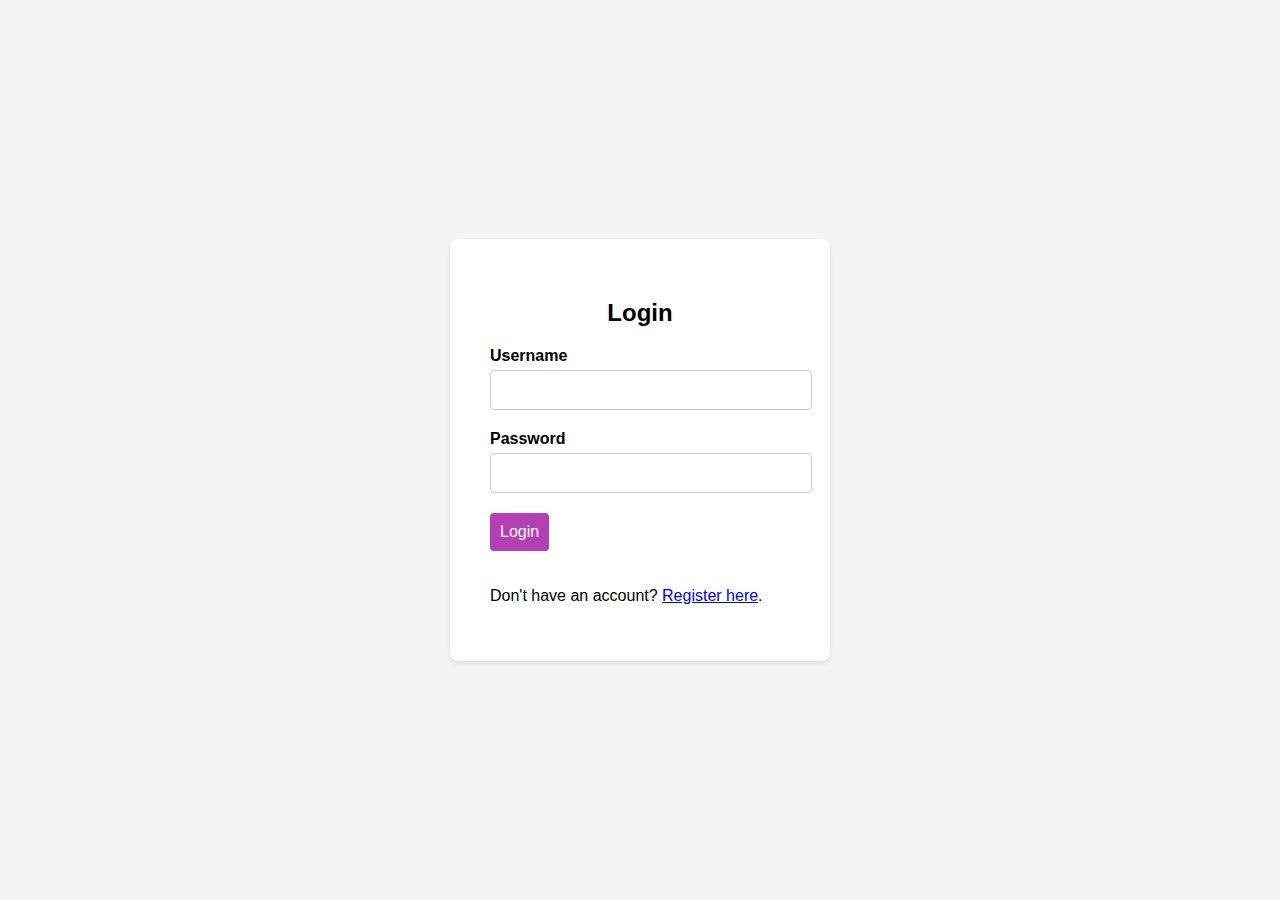
<file: map/login.html>
<!DOCTYPE html>
<html lang="en">
<head>
    <meta charset="UTF-8">
    <meta name="viewport" content="width=device-width, initial-scale=1.0">
    <title>Login Page</title>
    <style>
       body {
            font-family: Arial, sans-serif;
            margin: 0;
            padding: 0;
            background-color: #f4f4f4;
            display: flex;
            justify-content: center;
            align-items: center;
            height: 100vh;
        }

        .login-container {
            background-color: #fff;
            border-radius: 8px;
            box-shadow: 0 2px 4px rgba(0, 0, 0, 0.1);
            padding: 40px;
            width: 300px;
        }

        .login-container h2 {
            text-align: center;
            margin-bottom: 20px;
        }

        .login-form {
            display: flex;
            flex-direction: column;
        }

        .form-group {
            margin-bottom: 20px;
        }

        .form-group label {
            font-weight: bold;
            display: block;
            margin-bottom: 5px;
        }

        .form-group input {
            width: 100%;
            padding: 10px;
            border: 1px solid #ccc;
            border-radius: 4px;
            font-size: 16px;
        }

        .form-group button {
            background-color: rgb(180, 62, 180);
            color: #fff;
            border: none;
            padding: 10px;
            border-radius: 4px;
            font-size: 16px;
            cursor: pointer;
        }

        .form-group button:hover {
            background-color: rgb(180, 62, 180);
        }
    </style>
</head>
<body>
    <div class="login-container">
        <h2>Login</h2>
        <form class="login-form" action="your_login_endpoint" method="POST">
            <div class="form-group">
                <label for="username">Username</label>
                <input type="text" id="username" name="username" required>
            </div>
            <div class="form-group">
                <label for="password">Password</label>
                <input type="password" id="password" name="password" required>
            </div>
            <div class="form-group">
                <button type="submit">Login</button>
            </div>
        </form>
        <!-- Link to Registration Page -->
        <p>Don't have an account? <a href="Registration.html">Register here</a>.</p>
    </div>
</body>
</html>
</file>
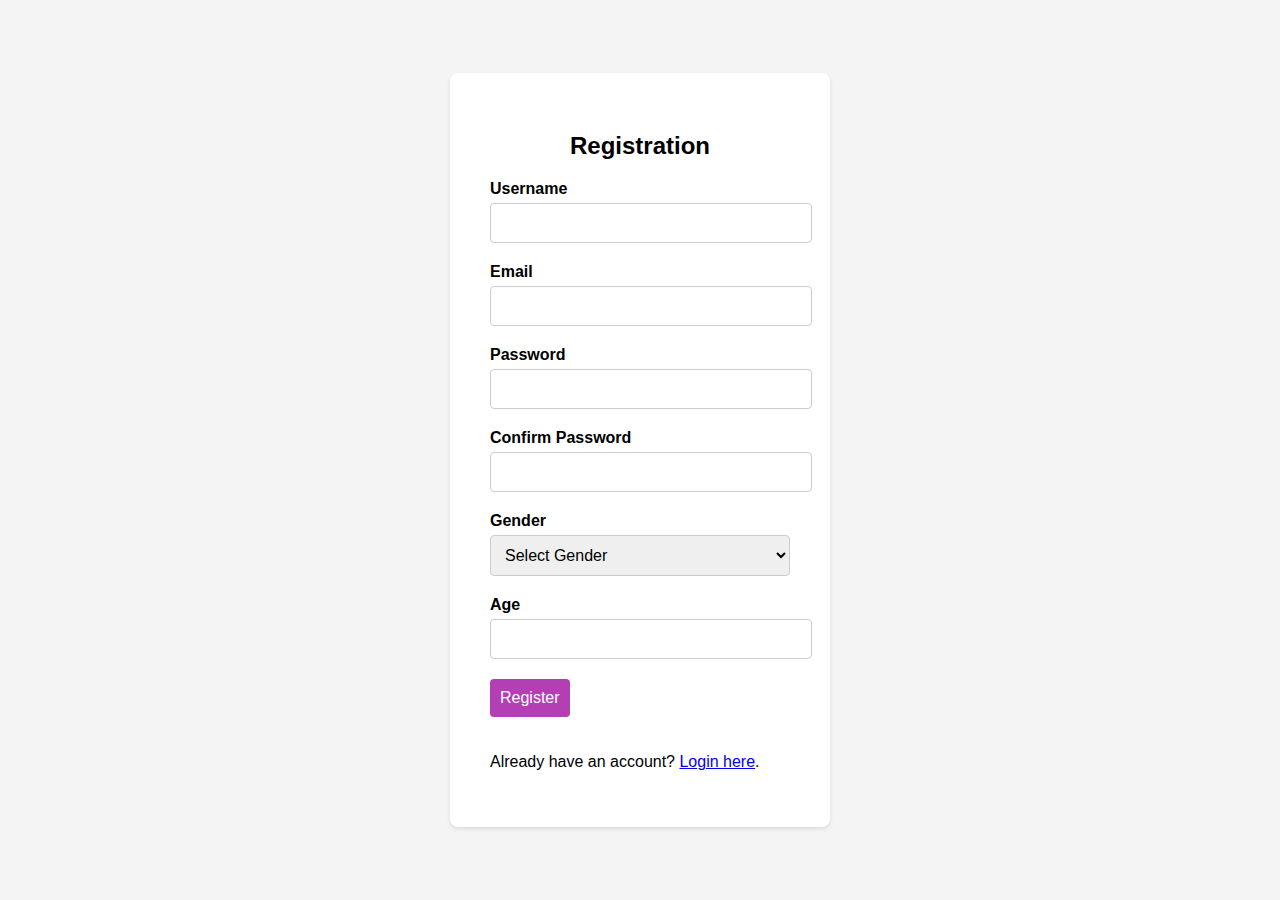
<file: map/Registration.html>
<!DOCTYPE html>
<html lang="en">
<head>
    <meta charset="UTF-8">
    <meta name="viewport" content="width=device-width, initial-scale=1.0">
    <title>Registration Page</title>
    <style>
        body {
            font-family: Arial, sans-serif;
            margin: 0;
            padding: 0;
            background-color: #f4f4f4;
            display: flex;
            justify-content: center;
            align-items: center;
            height: 100vh;
        }

        .registration-container {
            background-color: #fff;
            border-radius: 8px;
            box-shadow: 0 2px 4px rgba(0, 0, 0, 0.1);
            padding: 40px;
            width: 300px;
        }

        .registration-container h2 {
            text-align: center;
            margin-bottom: 20px;
        }

        .registration-form {
            display: flex;
            flex-direction: column;
        }

        .form-group {
            margin-bottom: 20px;
        }

        .form-group label {
            font-weight: bold;
            display: block;
            margin-bottom: 5px;
        }

        .form-group input, .form-group select {
            width: 100%;
            padding: 10px;
            border: 1px solid #ccc;
            border-radius: 4px;
            font-size: 16px;
        }

        .form-group button {
            background-color: rgb(180, 62, 180);
            color: #fff;
            border: none;
            padding: 10px;
            border-radius: 4px;
            font-size: 16px;
            cursor: pointer;
        }

        .form-group button:hover {
            background-color:rgb(180, 62, 180);
        }
    </style>
</head>
<body>
    <div class="registration-container">
        <h2>Registration</h2>
        <form class="registration-form" action="your_registration_endpoint" method="POST">
            <div class="form-group">
                <label for="username">Username</label>
                <input type="text" id="username" name="username" required>
            </div>
            <div class="form-group">
                <label for="email">Email</label>
                <input type="email" id="email" name="email" required>
            </div>
            <div class="form-group">
                <label for="password">Password</label>
                <input type="password" id="password" name="password" required>
            </div>
            <div class="form-group">
                <label for="confirm-password">Confirm Password</label>
                <input type="password" id="confirm-password" name="confirm-password" required>
            </div>
            <div class="form-group">
                <label for="gender">Gender</label>
                <select id="gender" name="gender" required>
                    <option value="">Select Gender</option>
                    <option value="male">Male</option>
                    <option value="female">Female</option>
                    <option value="other">Other</option>
                </select>
            </div>
            <div class="form-group">
                <label for="age">Age</label>
                <input type="number" id="age" name="age" min="1" max="120" required>
            </div>
            <div class="form-group">
                <button type="submit">Register</button>
            </div>
        </form>
        <p>Already have an account? <a href="login.html">Login here</a>.</p>

    </div>
</body>
</html>
</file>
